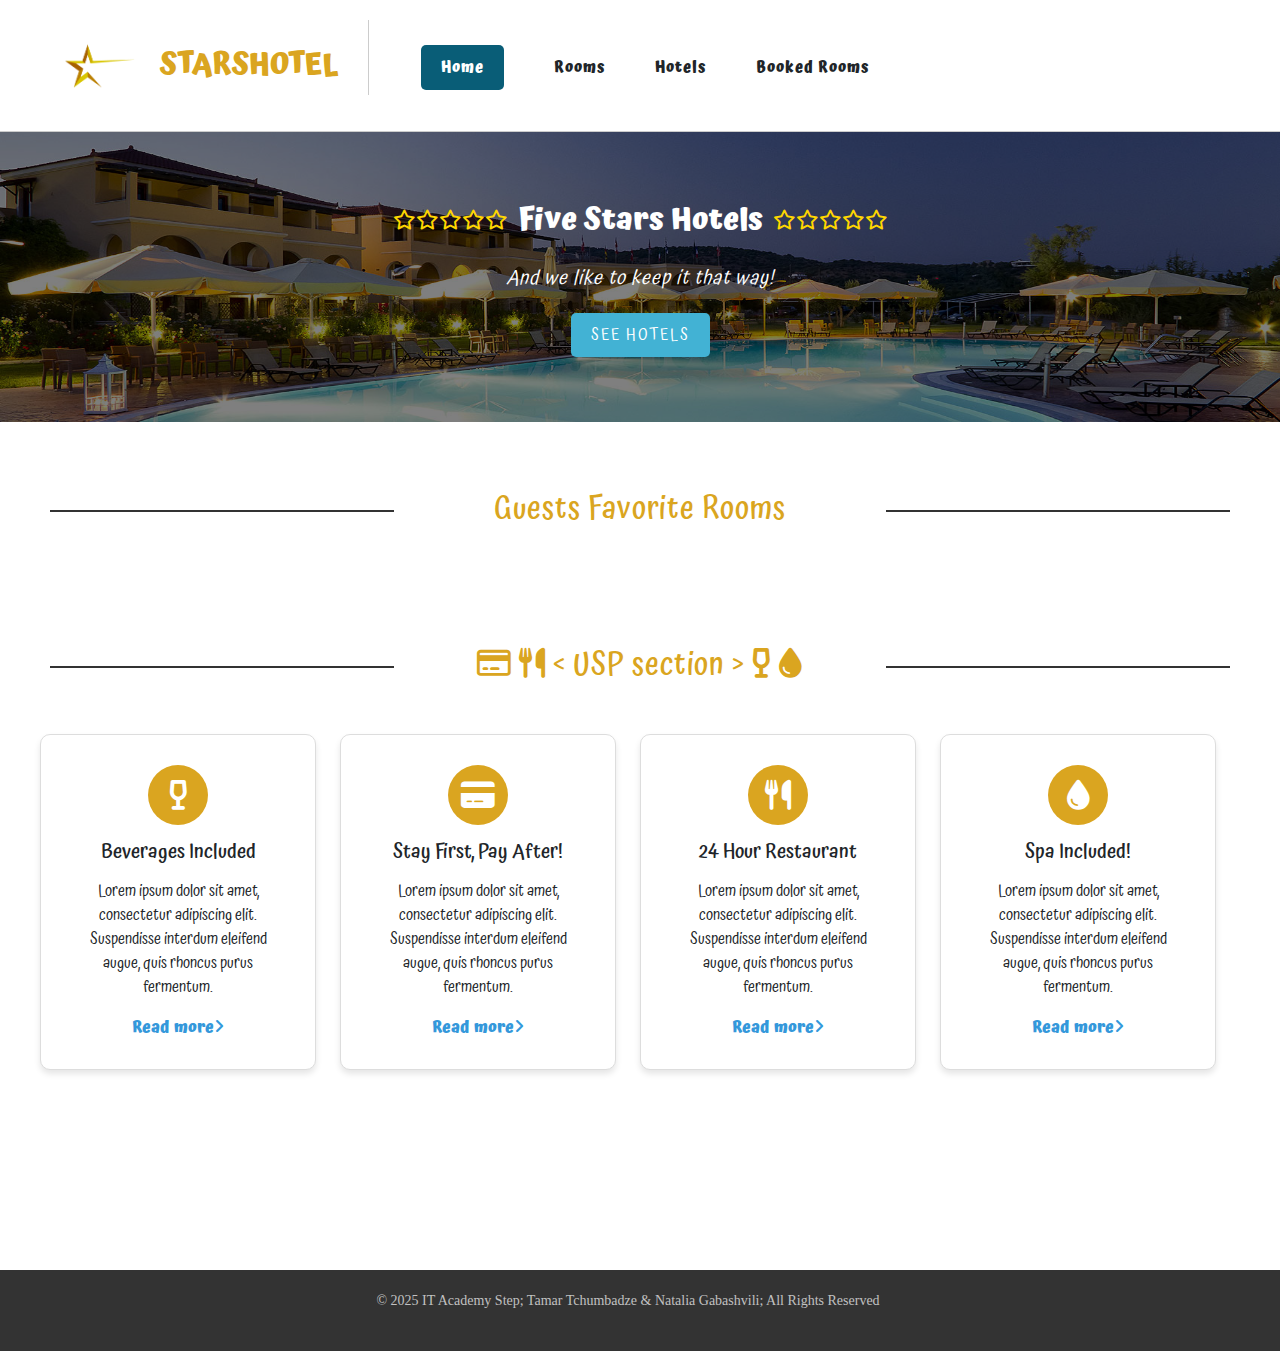
<file: index.html>
<!DOCTYPE html>
<html lang="en">
  <head>
    <meta charset="UTF-8" />
    <meta name="viewport" content="width=device-width, initial-scale=1.0" />
    <title>Document</title>
    <link
      href="https://cdn.jsdelivr.net/npm/bootstrap@5.3.3/dist/css/bootstrap.min.css"
      rel="stylesheet"
      integrity="sha384-QWTKZyjpPEjISv5WaRU9OFeRpok6YctnYmDr5pNlyT2bRjXh0JMhjY6hW+ALEwIH"
      crossorigin="anonymous"
    />
    <link
      rel="stylesheet"
      href="https://cdnjs.cloudflare.com/ajax/libs/font-awesome/6.7.2/css/all.min.css"
      integrity="sha512-Evv84Mr4kqVGRNSgIGL/F/aIDqQb7xQ2vcrdIwxfjThSH8CSR7PBEakCr51Ck+w+/U6swU2Im1vVX0SVk9ABhg=="
      crossorigin="anonymous"
      referrerpolicy="no-referrer"
    />
    <link rel="stylesheet" href="./style.css" />
    <link href="https://fonts.googleapis.com/css2?family=Atma:wght@300;400;500;600;700&display=swap" rel="stylesheet">
    <link href="https://fonts.googleapis.com/css2?family=Macondo+Swash+Caps&display=swap" rel="stylesheet">
    <link href="https://fonts.googleapis.com/css2?family=Eater&family=Luckiest+Guy&display=swap" rel="stylesheet">
    <link href="https://fonts.googleapis.com/css2?family=Luckiest+Guy&display=swap" rel="stylesheet">
  </head>
  <body>
    <nav class="navbar">
      <div class="logo">
        <a href="./index.html"><img id="default-logo" src="./galery/pngtree-star-logo-template-vector-icon-illustration-design-png-image_5425202.png"/></a>
        <span><a href="./index.html">STARSHOTEL</a></span>
      </div>
      <ul class="nav-links">
        <li><a  class="active" data-target="index.html">Home</a></li>
        <li><a  data-target="rooms.html">Rooms</a></li>
        <li><a  data-target="hotels.html">Hotels</a></li>
        <li><a  data-target="bookedRooms.html">Booked Rooms</a></li>
    </ul>
      <div class="hamburger"><i class="fa-solid fa-burger"></i></div>
    </nav>

    <div class="backgrImg-container">
      <img class="backgrImg" src="./galery/slide-bg.jpg" alt="" />
      <div class="overlay">
        <div class="stars-text">
          <div class="stars">
            <i class="fa-regular fa-star gold"></i>
            <i class="fa-regular fa-star gold"></i>
            <i class="fa-regular fa-star gold"></i>
            <i class="fa-regular fa-star gold"></i>
            <i class="fa-regular fa-star gold"></i>
          </div>
          <div class="text">Five Stars Hotels</div>
          <div class="stars">
            <i class="fa-regular fa-star gold"></i>
            <i class="fa-regular fa-star gold"></i>
            <i class="fa-regular fa-star gold"></i>
            <i class="fa-regular fa-star gold"></i>
            <i class="fa-regular fa-star gold"></i>
          </div>
        </div>
        <div class="subtext">And we like to keep it that way!</div>
        <a href="./hotels.html" class="btn-see-hotels">SEE HOTELS</a>
      </div>
    </div>

    <h1 class="section-title">Guests Favorite Rooms</h1>

    <section class="d-flex flex-wrap gap-3 justify-content-center"></section>

   


    <h1 class="section-title"> <i class="fa-regular fa-credit-card"></i> <i class="fa-solid fa-utensils"></i> < USP section > </USP><i class="fa-solid fa-wine-glass-empty">  </i> <i class="fa-solid fa-droplet"></i> </h1>

<div class="row">
  
  <div class="col-sm-3 bounceIn appear animated" data-start="0">
    <div class="box-icon">
      <div class="circle"><i class="fa-solid fa-wine-glass-empty"> </i></div>
      <h3>Beverages Included</h3>
      <p>Lorem ipsum dolor sit amet, consectetur adipiscing elit. Suspendisse interdum eleifend augue, quis rhoncus purus fermentum.</p>
      <a href="#">Read more<i class="fa fa-angle-right"></i></a>
    </div>
  </div>
  
  
  <div class="col-sm-3 bounceIn appear animated" data-start="400">
    <div class="box-icon">
      <div class="circle"><i class="fa fa-credit-card fa-lg"></i></div>
      <h3>Stay First, Pay After!</h3>
      <p>Lorem ipsum dolor sit amet, consectetur adipiscing elit. Suspendisse interdum eleifend augue, quis rhoncus purus fermentum.</p>
      <a href="#">Read more<i class="fa fa-angle-right"></i></a>
    </div>
  </div>
  
 
  <div class="col-sm-3 bounceIn appear animated" data-start="800">
    <div class="box-icon">
      <div class="circle"><i class="fa fa-cutlery fa-lg"></i></div>
      <h3>24 Hour Restaurant</h3>
      <p>Lorem ipsum dolor sit amet, consectetur adipiscing elit. Suspendisse interdum eleifend augue, quis rhoncus purus fermentum.</p>
      <a href="#">Read more<i class="fa fa-angle-right"></i></a>
    </div>
  </div>
  
  
  <div class="col-sm-3 bounceIn appear animated" data-start="1200">
    <div class="box-icon">
      <div class="circle"><i class="fa fa-tint fa-lg"></i></div>
      <h3>Spa Included!</h3>
      <p>Lorem ipsum dolor sit amet, consectetur adipiscing elit. Suspendisse interdum eleifend augue, quis rhoncus purus fermentum.</p>
      <a href="#">Read more<i class="fa fa-angle-right"></i></a>
    </div>
  </div>
</div>


<div class="footer-bottom">
  <div class="container">
      <div class="row">
          <div class="col-xs-6"> © 2025 IT Academy Step; Tamar Tchumbadze & Natalia Gabashvili; All Rights Reserved </div>
      </div>
  </div>
</div>
    <button id="back-to-top" class="btn btn-primary">↑</button>

    <script src="./app.js"></script>
  </body>
</html>
</file>
<file: style.css>
* {
  margin: 0;
  padding: 0;
  box-sizing: border-box;
}

body {
  font-family: "Atma", serif;
}

.navbar {
  display: flex;
  justify-content: left;
  align-items: center;
  padding: 20px 20px;
  border-bottom: 1px solid #ccc;
}

.logo {
  display: flex;
  align-items: center;
  margin-left: 30px;
  font-weight: bold;
}

.logo img {
  height: 80px;
  cursor: pointer;
  margin-right: 10px;
}

.logo span {
  font-size: 18px;

  color: #333;
}
.logo a {
  text-decoration: none;
  color: goldenrod;
  font-size: 30px;
}

.nav-links {
  list-style: none;
  display: flex;
  align-items: center;
  margin-left: 30px;
  border-left: 1px solid #ccc;
  font-size: 50px;
  font-weight: bold;
  gap: 30px;
  cursor: pointer;
  font-family: "Atma", serif;
}

.nav-links li {
  margin-left: 20px;
}

.nav-links a {
  text-decoration: none;
  color: #333;
  font-size: 15px;
  letter-spacing: 1px;
}
.nav-links a:hover {
  color: #5bc0de;
}
.nav-links .active {
  color: #fff;
  background-color: #095d77;
  padding: 10px 20px;
  border-radius: 5px;
}
.nav-links.active {
  display: flex;
  animation: fadeIn 0.5s ease-in;
}

@keyframes fadeIn {
  from {
    opacity: 0;
  }
  to {
    opacity: 1;
  }
}
.hamburger {
  display: none;
  font-size: 24px;
  cursor: pointer;
  position: relative;
  left: 35%;
}

.backgrImg {
  width: 100%;
  height: 100%;
  visibility: hidden;
  opacity: 0;
  transition: opacity 1s ease-in-out, visibility 1s ease-in-out;
}
.backgrImg.show {
  visibility: visible;
  opacity: 1;
}

.backgrImg-container {
  position: relative;
  width: 100%;
  height: 290px;
}
.overlay {
  position: absolute;
  top: 0;
  left: 0;
  right: 0;
  bottom: 0;
  background: rgba(0, 0, 0, 0.5);
  color: white;
  display: flex;
  flex-direction: column;
  justify-content: center;
  align-items: center;
  text-align: center;
  opacity: 0;
  transition: opacity 1s ease-in-out;
}

.overlay.show {
  opacity: 1;
}

.stars-text {
  display: flex;
  align-items: center;
  gap: 10px;
  font-weight: bold;
}

.stars {
  font-size: 20px;
  display: flex;
}

.gold {
  color: #ffd700;
}

.text {
  font-size: 30px;
}

.subtext {
  font-size: 20px;
  margin-top: 20px;
  font-style: italic;
  letter-spacing: 1px;
}

.btn-see-hotels {
  margin-top: 20px;
  padding: 10px 20px;
  font-size: 16px;
  background-color: #42b2d4;
  color: white;
  border: none;
  border-radius: 5px;
  text-decoration: none;
  transition: background-color 0.3s ease;
  letter-spacing: 2px;
}

.btn-see-hotels:hover {
  background-color: #8b780a;
}

.circle {
  width: 60px;
  height: 60px;
  border-radius: 50%;
  background-color: goldenrod;
  display: flex;
  justify-content: center;
  align-items: center;
  margin: 0 auto 15px;
  transition: transform 0.3s ease;
}

.circle i {
  color: white;
  font-size: 30px;
  transition: transform 0.3s ease;
}

.box-icon {
  text-align: center;
  padding: 30px;
  border: 1px solid #ddd;
  background-color: #fff;
  border-radius: 10px;
  box-shadow: 0 4px 6px rgba(0, 0, 0, 0.1);
}

.box-icon h3 {
  margin: 15px 0;
  font-size: 20px;
}

.box-icon a {
  text-decoration: none;
  color: #3498db;
  font-weight: bold;
}

.row {
  max-width: 1200px;
  position: relative;
  left: 50%;
  transform: translate(-50%);
  margin-bottom: 20px;
}
.section-title {
  text-align: center;
  position: relative;
  font-size: 30px;
  color: goldenrod;

  margin-top: 70px;
  margin-bottom: 50px;
  letter-spacing: 1px;
}

.section-title::before,
.section-title::after {
  content: "";
  position: absolute;
  top: 50%;
  width: calc(30% - 40px);
  height: 2px;
  background-color: #333;
}

.section-title::before {
  left: 50px;
}

.section-title::after {
  right: 50px;
}

.filter-section {
  font-family: "Macondo Swash Caps", serif;
  margin: 20px auto;
  max-width: 1100px;
  font-weight: bold;
  font-size: 20px;
}
.form-select {
  width: 150px;
}

.card {
  font-family: "Macondo Swash Caps", serif;
  font-weight: bolder;
  position: relative;
  top: 20px;
  border: 1px solid #ddd;
  border-radius: 8px;
  box-shadow: 0 4px 6px rgba(0, 0, 0, 0.1);
  transition: transform 0.3s ease, box-shadow 0.3s ease;
}

.card:hover {
  transform: translateY(-10px);
  box-shadow: 0 8px 12px rgba(0, 0, 0, 0.2);
}

.card img {
  width: 100%;
  height: 200px;
  object-fit: cover;
  transition: transform 0.5s ease;
}
.card:hover img {
  transform: translateY(-20px);
}

.card-body {
  background-color: rgba(255, 255, 255, 0.7);
  position: absolute;
  bottom: 0;
  left: 0;
  width: 100%;
  padding: 15px;
  display: column;
  justify-content: space-between;
  align-items: center;
  opacity: 0;
  transition: opacity 0.3s ease;
}

.card:hover .card-body {
  opacity: 1;
}

.card-price {
  font-size: 40px;
  font-weight: bold;
  color: #333;
}
.card-title,
.card-price {
  font-weight: bold;
}
.card-text {
  font-size: 20px;
}
.card-description {
  display: flex;
  justify-content: space-around;
  gap: 20px;
}
.btn {
  background-color: #007bff;
  border: none;
  display: block;
  padding: 7px;
  width: 100%;
  color: #fff;
  font-weight: bold;
  border-radius: 4px;
}

.card:hover .btn {
  display: block;
}

.btn:hover {
  background-color: #0056b3;
}

.filterBtn {
  width: 150px;
  font-size: 17px;
  padding: 5px;
  border: none;
  border-radius: 4px;
  background-color: #007bff;
  color: #fff;
}
.filterBtn:hover {
  background-color: #095d77;
}
input::placeholder {
  color: #aaa;
  font-style: italic;
}
.rooms-types {
  list-style: none;
  display: flex;
  justify-content: start;
  align-items: center;
  font-family: "Macondo Swash Caps", serif;
  margin-top: 20px;
  margin-left: 150px;
  width: auto;
  font-weight: bolder;
  font-size: 20px;
  gap: 20px;
}

.rooms-types a {
  text-decoration: none;
  color: black;
  padding: 8px 12px;
  border-radius: 5px;
  transition: 0.3s;
  font-size: 17px;
}
.rooms-types a:hover {
  background-color: #f0f0f0;
}
.rooms-types a.active {
  background-color: #007bff;
  color: white;
}
.filter-section .d-flex .form-label {
  font-size: 17px;
}

.hotels-types {
  list-style: none;
  display: flex;
  justify-content: start;
  align-items: center;
  font-family: "Macondo Swash Caps", serif;
  margin-top: 20px;
  margin-left: 150px;
  width: auto;
  font-weight: bolder;
  font-size: 17px;
  gap: 20px;
}

.hotels-types a {
  text-decoration: none;
  color: black;
  padding: 8px 12px;
  border-radius: 5px;
  transition: 0.3s;
}
.hotels-types a:hover {
  background-color: #f0f0f0;
}
.hotels-types a {
  text-decoration: none;
  color: black;
  padding: 8px 12px;
  border-radius: 5px;
  transition: 0.3s;
}
.hotels-types a.active {
  background-color: #007bff;
  color: white;
}

.container {
  font-family: "Oxanium", serif;
}
.bookingBtn {
  background-color: goldenrod;
  width: 150px;
  padding: 3px;
  border: none;
  border-radius: 4px;
}
.bookingBtn:hover {
  background-color: #e62323;
  color: white;
}

.carousel-item img {
  width: 200px;
}
.detailsContainer {
  font-family: "Atma", serif;
  max-width: 1200px;
  position: relative;
  left: 50%;
  transform: translate(-50%);
}
#back-to-top {
  position: fixed;
  bottom: 20px;
  right: 20px;
  display: none;
  width: 50px;
  height: 50px;
  font-size: 25px;
  border-radius: 50%;
  background-color: goldenrod;
  color: white;
  border: none;
  cursor: pointer;
  text-align: center;
  line-height: 50px;
  transition: opacity 0.3s ease;
  box-shadow: 0 4px 8px rgba(0, 0, 0, 0.2);
}

#back-to-top:hover {
  background-color: #0056b3;
}

.footer-bottom {
  background-color: #333;
  color: #fff;
  padding: 20px 0;
  text-align: center;
  margin-top: 200px;
}

.footer-bottom .container {
  max-width: 1140px;
  margin: 0 auto;
}

.footer-bottom .row {
  display: flex;
  justify-content: center;
}

.footer-bottom .col-xs-6 {
  font-size: 14px;
  color: #c1c1c1;
}
input[type="date"] {
  font-family: "Arial", sans-serif;
  font-size: 14px;
  padding: 10px;
  border: 2px solid #007bff;
  border-radius: 8px;
  background-color: #f0f8ff;
  color: #333;
  transition: all 0.3s ease;
}
input[type="text"] {
  font-size: 14px;
  padding: 10px;
  border: 2px solid #007bff;
  border-radius: 8px;
  background-color: #f0f8ff;
  color: #333;
  transition: all 0.3s ease;
}
input[type="tel"] {
  font-size: 14px;
  padding: 10px;
  border: 2px solid #007bff;
  border-radius: 8px;
  background-color: #f0f8ff;
  color: #333;
  transition: all 0.3s ease;
}

input[type="date"]:focus {
  border-color: #0056b3;
  background-color: #e6f2ff;
  outline: none;
}
#roomType {
  font-size: 14px;
  padding: 10px;
  border: 2px solid #007bff;
  border-radius: 8px;
  background-color: #f0f8ff;
  color: #333;
  transition: all 0.3s ease;
}

#roomType:focus {
  border-color: #0056b3;
  background-color: #e6f2ff;
  outline: none;
}

#guests {
  font-size: 14px;
  padding: 10px;
  border: 2px solid #007bff;
  border-radius: 8px;
  background-color: #f0f8ff;
  color: #333;
  transition: all 0.3s ease;
}

#guests:focus {
  border-color: #0056b3;
  background-color: #e6f2ff;
  outline: none;
}
.btn-info:hover {
  color: white;
}

@media (max-width: 768px) {
  .nav-links {
    display: none;
    flex-direction: column;
    align-items: start;
    position: absolute;
    left: 0;
    transform: translate(-6%);
    top: 100px;
    background: white;
    border: 1px solid #ccc;
    width: 100%;
    padding: 20px;
    gap: 2px;
    z-index: 1000;
    box-shadow: 0 4px 6px rgba(0, 0, 0, 0.1);
  }
  .nav-links .active {
    color: #fff;
    background-color: #095d77;
    padding: 10px 20px;
    border-radius: 5px;
  }

  .nav-links li {
    margin: 2px 0;
    width: 90%;
    border-bottom: 1px solid #ccc;
    border-top: 1px solid #ccc;
    justify-content: center;
  }
  .logo a {
    font-size: 20px;
  }
  .text {
    font-size: 20px;
  }
  .subtext {
    font-size: 15px;
  }
  .hamburger {
    display: block;
  }

  .section-title {
    font-size: 20px;
  }

  .section-title::before,
  .section-title::after {
    width: calc(20% - 40px);
  }

  .section-title::before {
    left: 50px;
  }

  .section-title::after {
    right: 50px;
  }
  .rooms-types {
    display: none;
  }

  .filter-section {
    font-size: 18px;
    margin: 10px 20px;
  }
.form-select {
  width: 200px;
}
  .rooms-types a {
    padding: 10px 15px;
    font-size: 16px;
  }

  .filter-section .d-flex {
    flex-wrap: wrap;
  }

  .filter-section .d-flex .form-label {
    margin-bottom: 10px;
    width: 200px;
  }

  #booked-content table {
    width: 100%;
    overflow-x: auto;
    display: block;
  }

  #booked-content table th,
  #booked-content table td {
    padding: 8px;
    font-size: 14px;
  }

  #booked-content table th {
    font-size: 16px;
  }

  #booked-content table thead {
    display: none;
  }

  #booked-content table tbody {
    display: block;
    overflow-y: auto;

    background-color: gray;
  }

  #booked-content table tr {
    display: block;
    margin-bottom: 10px;
  }

  #booked-content table td {
    display: block;
    text-align: right;
    position: relative;
  }

  #booked-content table td::before {
    content: attr(data-label);
    font-weight: bold;
    position: absolute;
    left: 10px;
    top: 50%;
    transform: translateY(-50%);
    color: #333;
  }

  #booked-content table thead tr {
    display: flex;
    justify-content: space-between;
    text-align: left;
  }

  #booked-content table td {
    padding-left: 50%;
    position: relative;
  }

  .footer-bottom .col-xs-6 {
    font-size: 12px;
  }
  .col-sm-3 {
    margin-bottom: 10px;
  }

  .box-icon {
    width: 400px;  /* იმისთვის, რომ მას 400px ზომა ჰქონდეს */
    margin: 0 auto;  /* მარცხნიდან და მარჯვნიდან ცენტრში მორგება */
  }

  .detailsContainer {
    width: 400px;
  }
  .details-card {
    margin-top: 30px;
  }
  .row {
    display: flex;
    flex-direction: column;
    align-items: center;
    justify-content: center;
    gap: 20px;
  }
}
</file>
